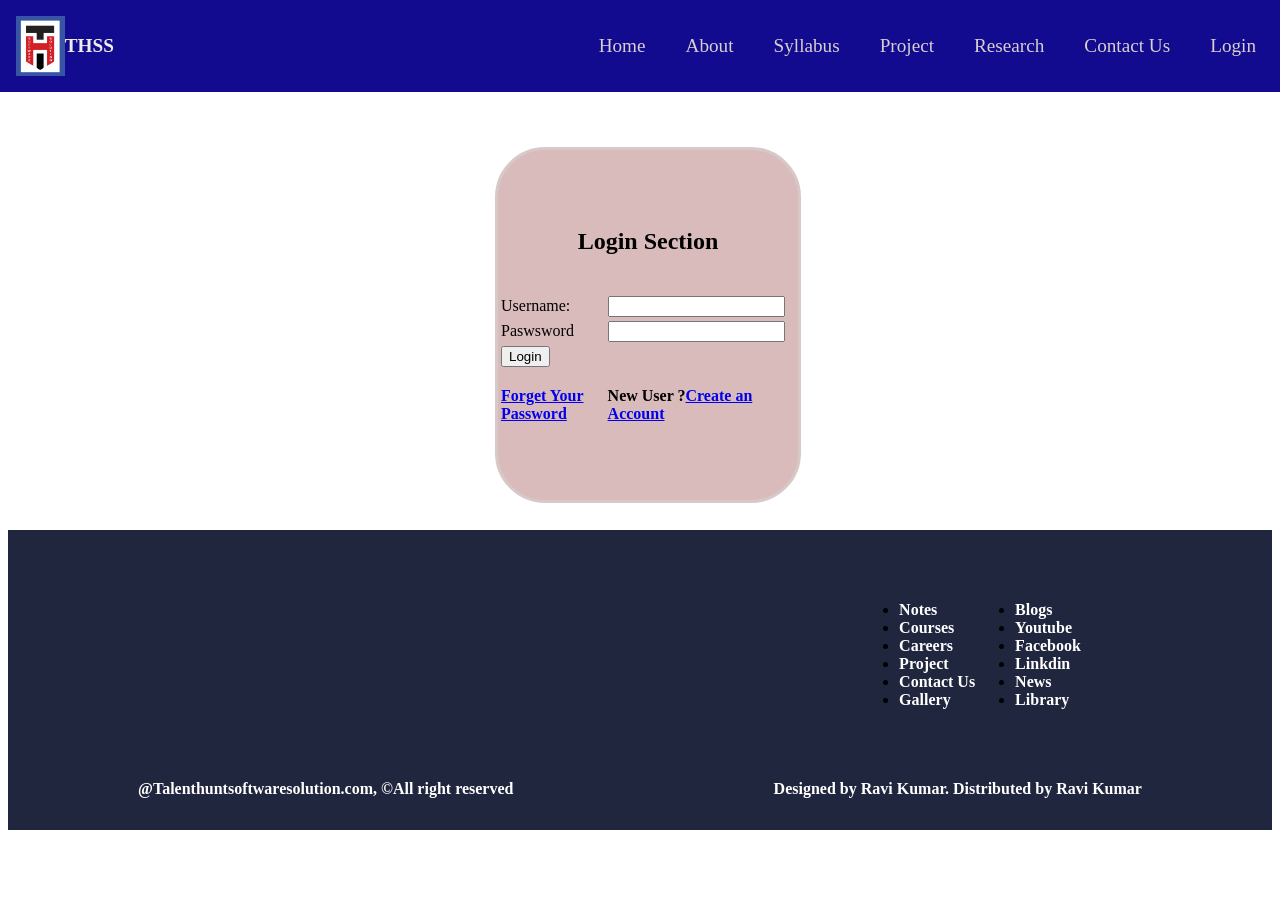
<file: login.html>
<!DOCTYPE html>
<html lang="en">
<head>
    <meta charset="UTF-8">
    <meta name="viewport" content="width=device-width, initial-scale=1.0">
    <title>Document</title>
    <link rel="stylesheet" href="Login.css">
    <style>
   .content a{
    text-decoration: none;
    color: white;
   }    
  </style>  
  </head>
<body>
  <nav>
  <div class="part1">
    <img src="thss.jpg" alt="THSS LOGO">
    <p>THSS</p>
  </div>
    <div class="part2">
      <a href="index.html">Home</a>
      <a href="#">About</a>
      <a href="Syllabus.html">Syllabus</a>
      <a href="project.html">Project</a>
      <a href="research.html">Research</a>
      <a href="#">Contact Us</a>
      <a href="login.html">Login</a>
    </div>
  <div class="hamburger" onclick="toggleMenu()">
    <span></span>
    <span></span>
    <span></span>
  </div>
</nav>

<!-- <section class="form">
   <form name="HTML">
        <center><h2>Login Section</h2></center>
        <br>
        <table align="center">
          <tr>
            <td>Username:</td>
            <td><input type="text"></input></td>
          </tr>
          <tr>
            <td>Paswsword</td>
            <td><input type="password" name="pwd"></input></td>
          </tr>
          <tr>
            <td colspan="2" align="center"><input type="button" value="Login"></input></td>
          </tr>  
          <tr>
            <td>
              <p><b><a href="login.html">Forget Your Password</a></b></p>
            </td>
            <td>
              <p><b>New User ?<a href="new_account.html">Create an Account</a></b></p>
            </td>
          </tr>      
        </table>
    </form>

</section> -->

<section>
  <div class="login-section">
      <div class="login-part">
        <form name="login1">
        <h2>Login Section</h2>
        <br>
        <table>
          <tr>
            <td>Username:</td>
            <td><input type="text"></input></td>
          </tr>
          <tr>
            <td>Paswsword</td>
            <td><input type="password" name="pwd"></input></td>
          </tr>
          <tr>
            <td colspan="2"><input type="button" value="Login"></input></td>
          </tr>  
          <tr>
            <td>
              <p><b><a href="login.html">Forget Your Password</a></b></p>
            </td>
            <td>
              <p><b>New User ?<a href="new_account.html">Create an Account</a></b></p>
            </td>
          </tr>      
        </table>
    </form>
      </div>
  </div>
</section>

<div class="footer">
  <!-- <iframe src="" frameborder="0"></iframe> -->
   <iframe src="https://www.google.com/maps/embed?pb=!1m14!1m12!1m3!1d898.6175578035843!2d85.3773471480924!3d23.990104429756293!2m3!1f0!2f0!3f0!3m2!1i1024!2i768!4f13.1!5e0!3m2!1sen!2sin!4v1764240333056!5m2!1sen!2sin" width="600" height="450" style="border:0;" allowfullscreen="" loading="lazy" referrerpolicy="no-referrer-when-downgrade"></iframe>
    <div class="foot-content">
      <div class="foot1">
        <ul>
          <li><a href="https://subhamtargetbca.netlify.app/"><b>Notes</b></a></li>
         <li><a href="#"><b>Courses</b></a></li>
         <li><a href="#"><b>Careers</b></a></li>
         <li><a href="project.html"><b>Project</b></a></li>
         <li><a href="contactuspage.html"><b>Contact us</b></a></li>
         <li><a href="#"><b>Gallery</b></a></li>
        </ul>
      </div>
      <div class="foot2">
       <ul>
         <li><a href="#"><b>Blogs</b></a></li>
         <li><a href="https://youtube.com/@talenthuntsoftwaresolution9429?si=0ZjwHCL3yp3_a6bj"><b>Youtube</b></a></li>
         <li><a href="#"><b>Facebook</b></a></li>
         <li><a href="#"><b>Linkdin</b></a></li>
         <li><a href="#"><b>News</b></a></li>
         <li><a href="https://library-clone-by-ravi.netlify.app/"><b>Library</b></a></li>
        </ul>
      </div>
    </div>
</div>
 <div class="copyright">
        <div class="site">@Talenthuntsoftwaresolution.com, &copy;All right reserved</div>
        <div class="content">Designed by <a href="https://ravi-kumarbca.netlify.app/">Ravi Kumar</a>. Distributed by Ravi Kumar</div>
 </div>
<script src="login.js"></script>
</body>
</html>
</file>
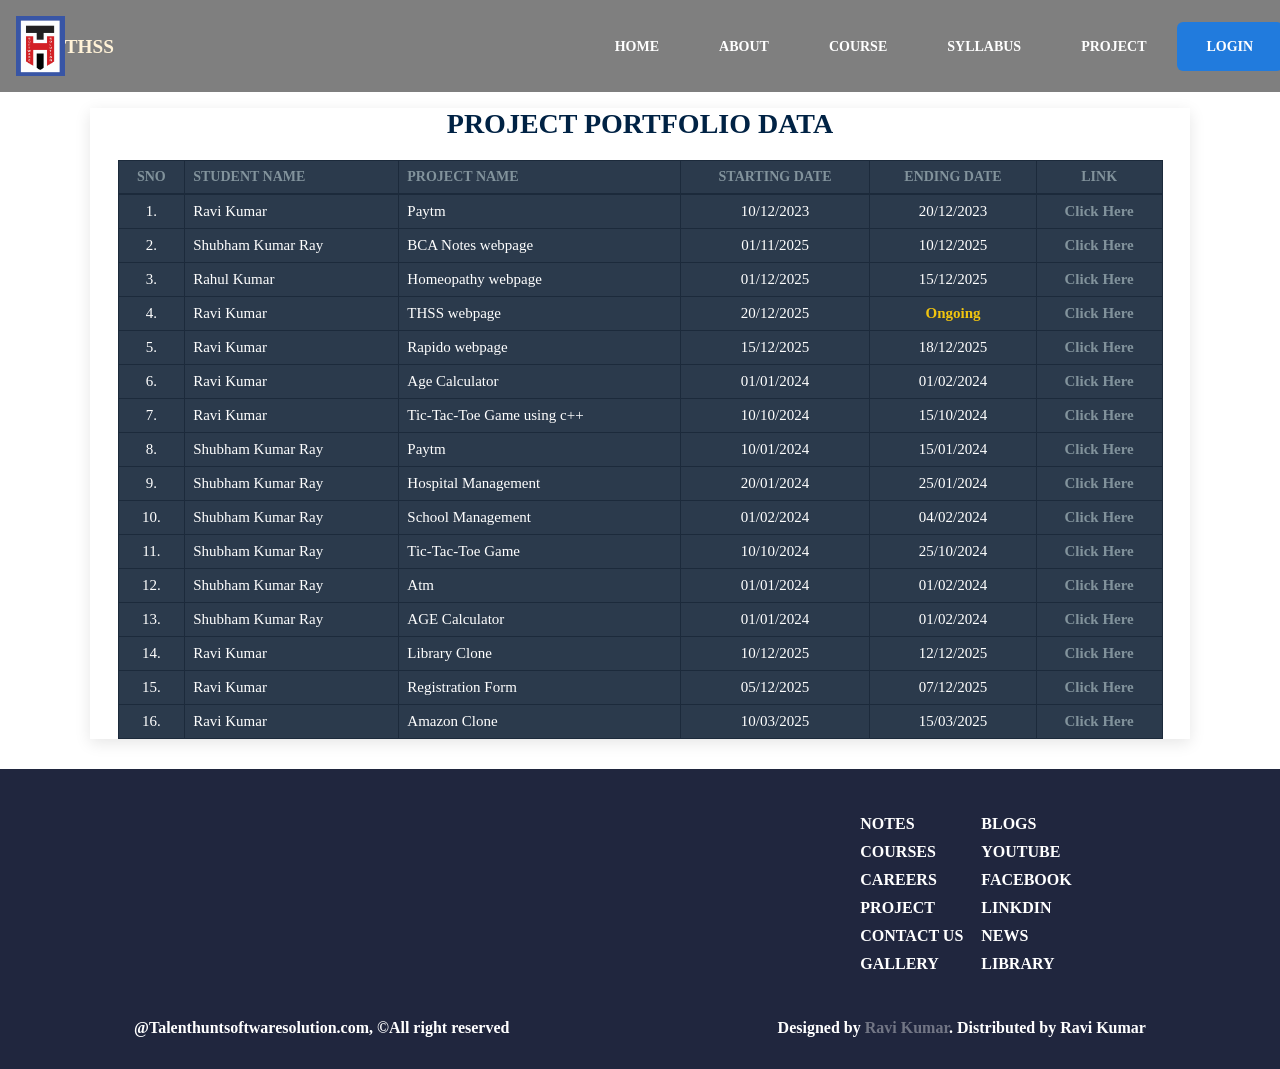
<file: project.html>
<!DOCTYPE html>
<html lang="en">

<head>
  <meta charset="UTF-8">
  <meta name="viewport" content="width=device-width, initial-scale=1.0">
  <title>Document</title>
  <link rel="stylesheet" href="common-style.css">
  <style>
    body {
      background-color: #fff;
      /* background: linear-gradient(135deg, #6a11cb 0%, #2575fc 100%); */
    }

    .content a {
      text-decoration: none;
      color: white;
    }

    #table {
      margin-top: 80px;
      display: flex;
      justify-content: center;
      height: auto;

    }

    #table table tr td,
    #table table tr th,
    #table table tr td a {
      border: 2px solid black;
      height: 8px;
      padding: 5px;
      color: rgb(243, 247, 3);
      font-weight: bold;
      text-transform: uppercase;
      font-size:25px;
    }

    #table table tr td a {
      text-decoration: none;
      color: #89ed07;
    }


    /* Page wrapper to centralize all content */
    .page-container {
      width: 90%;
      max-width: 1100px;
      margin: 20px auto;
      /* 20px space top/bottom, auto center */
      margin-top: 90px;
      box-shadow: 0 4px 15px rgba(0, 0, 0, 0.1);
      /* Subtle shadow around the content like in the image */
      background-color: #fff;
      padding: 0;
    }

    /* --- 4. Page Content Styling --- */
    .page-heading {
      text-align: center;
      color: #002244;
      font-size: 28px;
      margin: 30px 0 20px;
    }

    /* --- 5. Table Styling --- */
    .portfolio-table {
      width: 95%;
      margin: 0 auto 30px;
      /* Centered, with space below */
      border-collapse: collapse;
      /* Essential for cell borders */
      background-color: #2b3a4c;
      /* Dark table background */
      color: #fff;
      font-size: 15px;
      border: 1px solid #1c2a3b;
    }

    .portfolio-table th,
    .portfolio-table td {
      padding: 8px;
      /* Less padding, matching image density */
      text-align: center;
      border: 1px solid #1c2a3b;
      /* Darker cell borders */
    }

    /* Thicker border below header */
    .portfolio-table thead {
      border-bottom: 2px solid #1c2a3b;
    }

    .portfolio-table th {
      font-weight: bold;
      font-size: 14px;
      color: #82939c;
      /* Light grey-blue color */
    }

    /* Column alignment overrides */
    .portfolio-table th:nth-child(2),
    .portfolio-table td:nth-child(2),
    .portfolio-table th:nth-child(3),
    .portfolio-table td:nth-child(3) {
      text-align: left;
      /* Left align names and project titles */
    }

    /* Specific styling for the 'ONGOING' status (Row 4) */
    .status-ongoing {
      color: #f1c40f;
      /* Yellow text color */
      font-weight: bold;
    }

    /* Button for the 'CLICK HERE' links */
    .btn-click {
      text-decoration: none;
      color: #82939c;
      /* Match header color */
      font-weight: bold;
      cursor: pointer;
    }

    .btn-click:hover {
      color: #f1c40f;
    }
  </style>
</head>

<body>
  <nav>
    <div class="part1">
      <img src="thss.jpg" alt="THSS LOGO">
      <p>THSS</p>
    </div>
    <div class="part2">
      <ul>
        <li><a href="index.html">Home</a></li>
        <li><a href="#">About</a></li>
        <li><a href="course.html">Course</a></li>
        <li><a href="Syllabus.html">Syllabus</a></li>
        <li><a href="project.html">Project</a></li>
        <li><a href="newlogin.html" class="login-nav">Login</a></li>
      </ul>
    </div>
    <div class="hamburger" onclick="toggleMenu()">
      <span></span>
      <span></span>
      <span></span>
    </div>
  </nav>
  <br>
  <div class="page-container">


    <h1 class="page-heading">PROJECT PORTFOLIO DATA</h1>

    <table class="portfolio-table">
      <thead>
        <tr>
          <th>SNO</th>
          <th>STUDENT NAME</th>
          <th>PROJECT NAME</th>
          <th>STARTING DATE</th>
          <th>ENDING DATE</th>
          <th>LINK</th>
        </tr>
      </thead>
      <tbody>

        <tr>
          <td>1.</td>
          <td>Ravi Kumar</td>
          <td>Paytm</td>
          <td>10/12/2023</td>
          <td>20/12/2023</td>
          <td><a href="https://github.com/Ravikumar9153/Mini_Project_Paytm1/blob/main/REPAYTM.CPP"
              class="btn-click">Click Here</a></td>
        </tr>
        <tr>
          <td>2.</td>
          <td>Shubham Kumar Ray</td>
          <td>BCA Notes webpage</td>
          <td>01/11/2025</td>
          <td>10/12/2025</td>
          <td><a href="https://subhamtargetbca.netlify.app/" class="btn-click">Click Here</a></td>
        </tr>
        <tr>
          <td>3.</td>
          <td>Rahul Kumar</td>
          <td>Homeopathy webpage</td>
          <td>01/12/2025</td>
          <td>15/12/2025</td>
          <td><a href="#" class="btn-click">Click Here</a></td>
        </tr>
        <tr>
          <td>4.</td>
          <td>Ravi Kumar</td>
          <td>THSS webpage</td>
          <td>20/12/2025</td>
          <td class="status-ongoing">Ongoing</td>
          <td><a href="http://127.0.0.1:3000/ABC/coaching/project.html" class="btn-click">Click Here</a></td>
        </tr>
        <tr>
          <td>5.</td>
          <td>Ravi Kumar</td>
          <td>Rapido webpage</td>
          <td>15/12/2025</td>
          <td>18/12/2025</td>
          <td><a href="https://rapido-clone-by-ravi.netlify.app/" class="btn-click">Click Here</a></td>
        </tr>
        <tr>
          <td>6.</td>
          <td>Ravi Kumar</td>
          <td>Age Calculator</td>
          <td>01/01/2024</td>
          <td>01/02/2024</td>
          <td><a href="https://github.com/Ravikumar9153/Age_Calculator" class="btn-click">Click Here</a></td>
        </tr>
        <tr>
          <td>7.</td>
          <td>Ravi Kumar</td>
          <td>Tic-Tac-Toe Game using c++</td>
          <td>10/10/2024</td>
          <td>15/10/2024</td>
          <td><a href="https://github.com/Ravikumar9153/TIC-TAC-TOE-GAME" class="btn-click">Click Here</a></td>
        </tr>
        <tr>
          <td>8.</td>
          <td>Shubham Kumar Ray</td>
          <td>Paytm</td>
          <td>10/01/2024</td>
          <td>15/01/2024</td>
          <td><a href="#" class="btn-click">Click Here</a></td>
        </tr>
        <tr>
          <td>9.</td>
          <td>Shubham Kumar Ray</td>
          <td>Hospital Management</td>
          <td>20/01/2024</td>
          <td>25/01/2024</td>
          <td><a href="#" class="btn-click">Click Here</a></td>
        </tr>
        <tr>
          <td>10.</td>
          <td>Shubham Kumar Ray</td>
          <td>School Management</td>
          <td>01/02/2024</td>
          <td>04/02/2024</td>
          <td><a href="#" class="btn-click">Click Here</a></td>
        </tr>
        <tr>
          <td>11.</td>
          <td>Shubham Kumar Ray</td>
          <td>Tic-Tac-Toe Game</td>
          <td>10/10/2024</td>
          <td>25/10/2024</td>
          <td><a href="#" class="btn-click">Click Here</a></td>
        </tr>
        <tr>
          <td>12.</td>
          <td>Shubham Kumar Ray</td>
          <td>Atm</td>
          <td>01/01/2024</td>
          <td>01/02/2024</td>
          <td><a href="#" class="btn-click">Click Here</a></td>
        </tr>
        <tr>
          <td>13.</td>
          <td>Shubham Kumar Ray</td>
          <td>AGE Calculator</td>
          <td>01/01/2024</td>
          <td>01/02/2024</td>
          <td><a href="#" class="btn-click">Click Here</a></td>
        </tr>
        <tr>
          <td>14.</td>
          <td>Ravi Kumar</td>
          <td>Library Clone</td>
          <td>10/12/2025</td>
          <td>12/12/2025</td>
          <td><a href="#" class="btn-click">Click Here</a></td>
        </tr>
        <tr>
          <td>15.</td>
          <td>Ravi Kumar</td>
          <td>Registration Form</td>
          <td>05/12/2025</td>
          <td>07/12/2025</td>
          <td><a href="#" class="btn-click">Click Here</a></td>
        </tr>
        <tr>
          <td>16.</td>
          <td>Ravi Kumar</td>
          <td>Amazon Clone</td>
          <td>10/03/2025</td>
          <td>15/03/2025</td>
          <td><a href="#" class="btn-click">Click Here</a></td>
        </tr>

      </tbody>
    </table>

  </div>
  <div class="footer">
    <!-- <iframe src="" frameborder="0"></iframe> -->
    <iframe
      src="https://www.google.com/maps/embed?pb=!1m14!1m12!1m3!1d898.6175578035843!2d85.3773471480924!3d23.990104429756293!2m3!1f0!2f0!3f0!3m2!1i1024!2i768!4f13.1!5e0!3m2!1sen!2sin!4v1764240333056!5m2!1sen!2sin"
      width="600" height="450" style="border:0;" allowfullscreen="" loading="lazy"
      referrerpolicy="no-referrer-when-downgrade"></iframe>
    <div class="foot-content">
      <div class="foot1">
        <ul>
          <li><a href="https://subhamtargetbca.netlify.app/"><b>Notes</b></a></li>
          <li><a href="course.html"><b>Courses</b></a></li>
          <li><a href="#"><b>Careers</b></a></li>
          <li><a href="project.html"><b>Project</b></a></li>
          <li><a href="#"><b>Contact us</b></a></li>
          <li><a href="#"><b>Gallery</b></a></li>
        </ul>
      </div>
      <div class="foot2">
        <ul>
          <li><a href="#"><b>Blogs</b></a></li>
          <li><a href="https://youtube.com/@talenthuntsoftwaresolution9429?si=0ZjwHCL3yp3_a6bj"><b>Youtube</b></a></li>
          <li><a href="#"><b>Facebook</b></a></li>
          <li><a href="#"><b>Linkdin</b></a></li>
          <li><a href="#"><b>News</b></a></li>
          <li><a href="https://library-clone-by-ravi.netlify.app/"><b>Library</b></a></li>
        </ul>
      </div>
    </div>
  </div>
  <div class="copyright">
    <div class="site">@Talenthuntsoftwaresolution.com, &copy;All right reserved</div>
    <div class="content">Designed by <a href="https://ravi-kumarbca.netlify.app/">Ravi Kumar</a>. Distributed by Ravi
      Kumar</div>
  </div>
  <script src="login.js"></script>
</body>

</html>
</file>
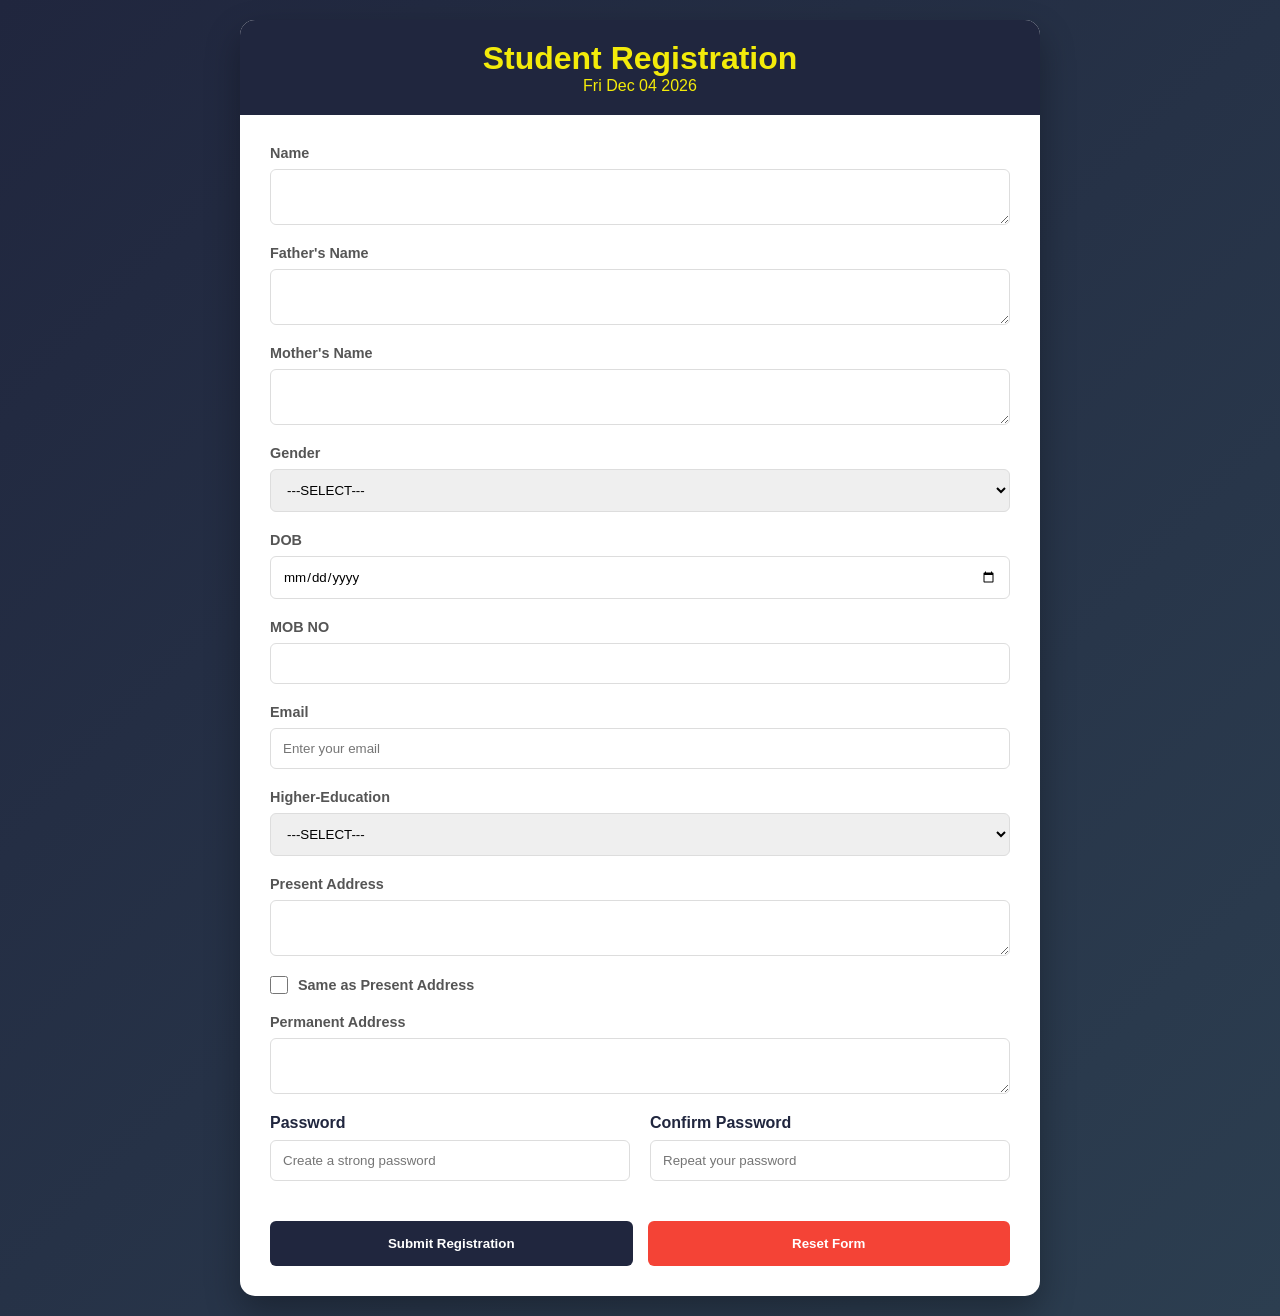
<file: signup.html>
<!DOCTYPE html>
<html lang="en">

<head>
    <meta charset="UTF-8">
    <meta name="viewport" content="width=device-width, initial-scale=1.0">
    <title>Registration Webpage</title>
    <style>
        * {
            margin: 0;
            padding: 0;
            box-sizing: border-box;
            font-family: 'Inter', sans-serif;
        }

        body {
            background: linear-gradient(135deg, #20263e 0%, #2c3e50 100%);
            display: flex;
            justify-content: center;
            align-items: center;
            min-height: 100vh;
            padding: 20px;
        }

        .reg-container {
            background: #ffffff;
            width: 100%;
            max-width: 800px;
            border-radius: 15px;
            overflow: hidden;
            box-shadow: 0 15px 35px rgba(0, 0, 0, 0.3);
        }

        .form-header {
            background: #20263e;
            color: #f3eb0a;
            padding: 20px;
            text-align: center;
        }

        form {
            padding: 30px;
        }

        .input-grid {
            display: grid;
            grid-template-columns: 1fr 1fr;
            gap: 20px;
        }

        .form-group {
            display: flex;
            flex-direction: column;
        }

        .form-group label {
            font-weight: bold;
            margin-bottom: 8px;
            color: #20263e;
        }

        input,
        select,
        textarea {
            padding: 12px;
            border: 1px solid #ddd;
            border-radius: 6px;
            outline: none;
            transition: 0.3s;
        }

        input:focus,
        select:focus,
        textarea:focus {
            border-color: #20263e;
            box-shadow: 0 0 5px rgba(32, 38, 62, 0.2);
        }

        /* Specific styling for radios and checkboxes */
        .options-group {
            display: flex;
            gap: 15px;
            flex-wrap: wrap;
            padding: 10px 0;
        }

        .full-width {
            grid-column: span 2;
        }

        .button-group {
            grid-column: span 2;
            display: flex;
            gap: 15px;
            margin-top: 20px;
        }

        .btn {
            flex: 1;
            padding: 15px;
            border: none;
            border-radius: 6px;
            font-weight: bold;
            cursor: pointer;
            transition: 0.3s;
        }

        .btn-submit {
            background: #20263e;
            color: #fff;
        }

        .btn-submit:hover {
            background: #f3eb0a;
            color: #20263e;
        }

        .btn-reset {
            background: #f44336;
            color: #fff;
        }

        /* Styling for the copy address checkbox area */
        .form-group.full-width label {
            font-size: 0.9rem;
            color: #555;
        }

        input[type="checkbox"] {
            width: 18px;
            height: 18px;
            cursor: pointer;
        }

        /* Password match validation styling */
        input.invalid {
            border-color: #f44336;
            background-color: #fff8f8;
        }

        /* Responsive adjustments */
        @media (max-width: 600px) {
            .input-grid {
                grid-template-columns: 1fr;
            }

            .full-width {
                grid-column: span 1;
            }

            .button-group {
                grid-column: span 1;
                flex-direction: column;
            }
        }
    </style>
</head>

<body>
    <div class="reg-container">
        <div class="form-header">
            <h1>Student Registration</h1>
            <p id="datetime"></p>
        </div>
    <!-- </div> -->

    <form action="#" method="post" id="regForm">
        <div class="input-grid">
            <div class="form-group full-width">
                <label>Name</label>
                <textarea id="name" name="name" required></textarea>
            </div>
            <div class="form-group full-width">
                <label>Father's Name</label>
                <textarea id="name" name="name" required></textarea>
            </div>
            <div class="form-group full-width">
                <label>Mother's Name</label>
                <textarea id="name" name="name" required></textarea>
            </div>
            <div class="form-group full-width">
                <label>Gender</label>
                <select name="gender" id="">
                    <option>---SELECT---</option>
                    <option value="Male">Male</option>
                    <option value="Female">Female</option>
                    <option value="Other">Other</option>
                </select>
            </div>
            <div class="form-group full-width">
                <label>DOB</label>
                <input type="date">
            </div>
            <div class="form-group full-width">
                <label>MOB NO</label>
                <input type="mob-number" required>
            </div>
            <div class="form-group full-width">
                <label>Email</label>
                <input type="email" placeholder="Enter your email" required>
            </div>
            <div class="form-group full-width">
                <label>Higher-Education</label>
                <select name="Education" id="">
                    <option>---SELECT---</option>
                    <option value="CSE">CSE</option>  <option value="ECE">ECE</option>  <option value="EEE">EEE</option>   <option value="MECH">MECH</option> <option value="BCA">BCA</option>
                    <option value="BBA">BBA</option>  <option value="Bio-Tech">Bio-Tech</option> <option value="BA">BA</option> <option value="MBA">MBA</option> <option value="MCA">MCA</option>
                    <option value="MA">MA</option>   <option value="Diploma">Diploma</option>  <option value="ITI">ITI</option><option value="others">Others</option>
                </select>
            </div>
            <div class="form-group full-width">
                <label>Present Address</label>
                <textarea id="present_addrs" name="addrs" rows="2" required></textarea>
            </div>

            <div class="form-group full-width" style="flex-direction: row; align-items: center; gap: 10px;">
                <input type="checkbox" id="copy_address" onclick="copyAddress()">
                <label for="copy_address" style="margin-bottom: 0; cursor: pointer;">Same as Present Address</label>
            </div>

            <div class="form-group full-width">
                <label>Permanent Address</label>
                <textarea id="permanent_addrs" name="p_addrs" rows="2" required></textarea>
            </div>

            <div class="form-group">
                <label>Password</label>
                <input type="password" id="pass" name="pass" placeholder="Create a strong password" required>
            </div>
            <div class="form-group">
                <label>Confirm Password</label>
                <input type="password" id="confirm_pass" placeholder="Repeat your password" required>
            </div>

            <div class="button-group">
                <button type="submit" class="btn btn-submit">Submit Registration</button>
                <button type="reset" class="btn btn-reset">Reset Form</button>
            </div>
        </div>
    </form>
    </div>

    <script>
        let currentDate = new Date();
        document.getElementById("datetime").innerHTML = currentDate.toDateString();
        // Function to copy Present Address to Permanent Address
        function copyAddress() {
            const present = document.getElementById('present_addrs');
            const permanent = document.getElementById('permanent_addrs');
            const checkbox = document.getElementById('copy_address');

            if (checkbox.checked) {
                permanent.value = present.value;
            } else {
                permanent.value = "";
            }
        }

        // Password Validation Logic
        const form = document.getElementById('regForm');
        const pass = document.getElementById('pass');
        const confirmPass = document.getElementById('confirm_pass');

        form.addEventListener('submit', function (event) {
            if (pass.value !== confirmPass.value) {
                event.preventDefault(); // Stop form from submitting
                alert("Passwords do not match!");
                confirmPass.classList.add('invalid');
            } else {
                confirmPass.classList.remove('invalid');
                alert("Registration Successful!");
            }
        });
    </script>
</body>

</html>
</file>
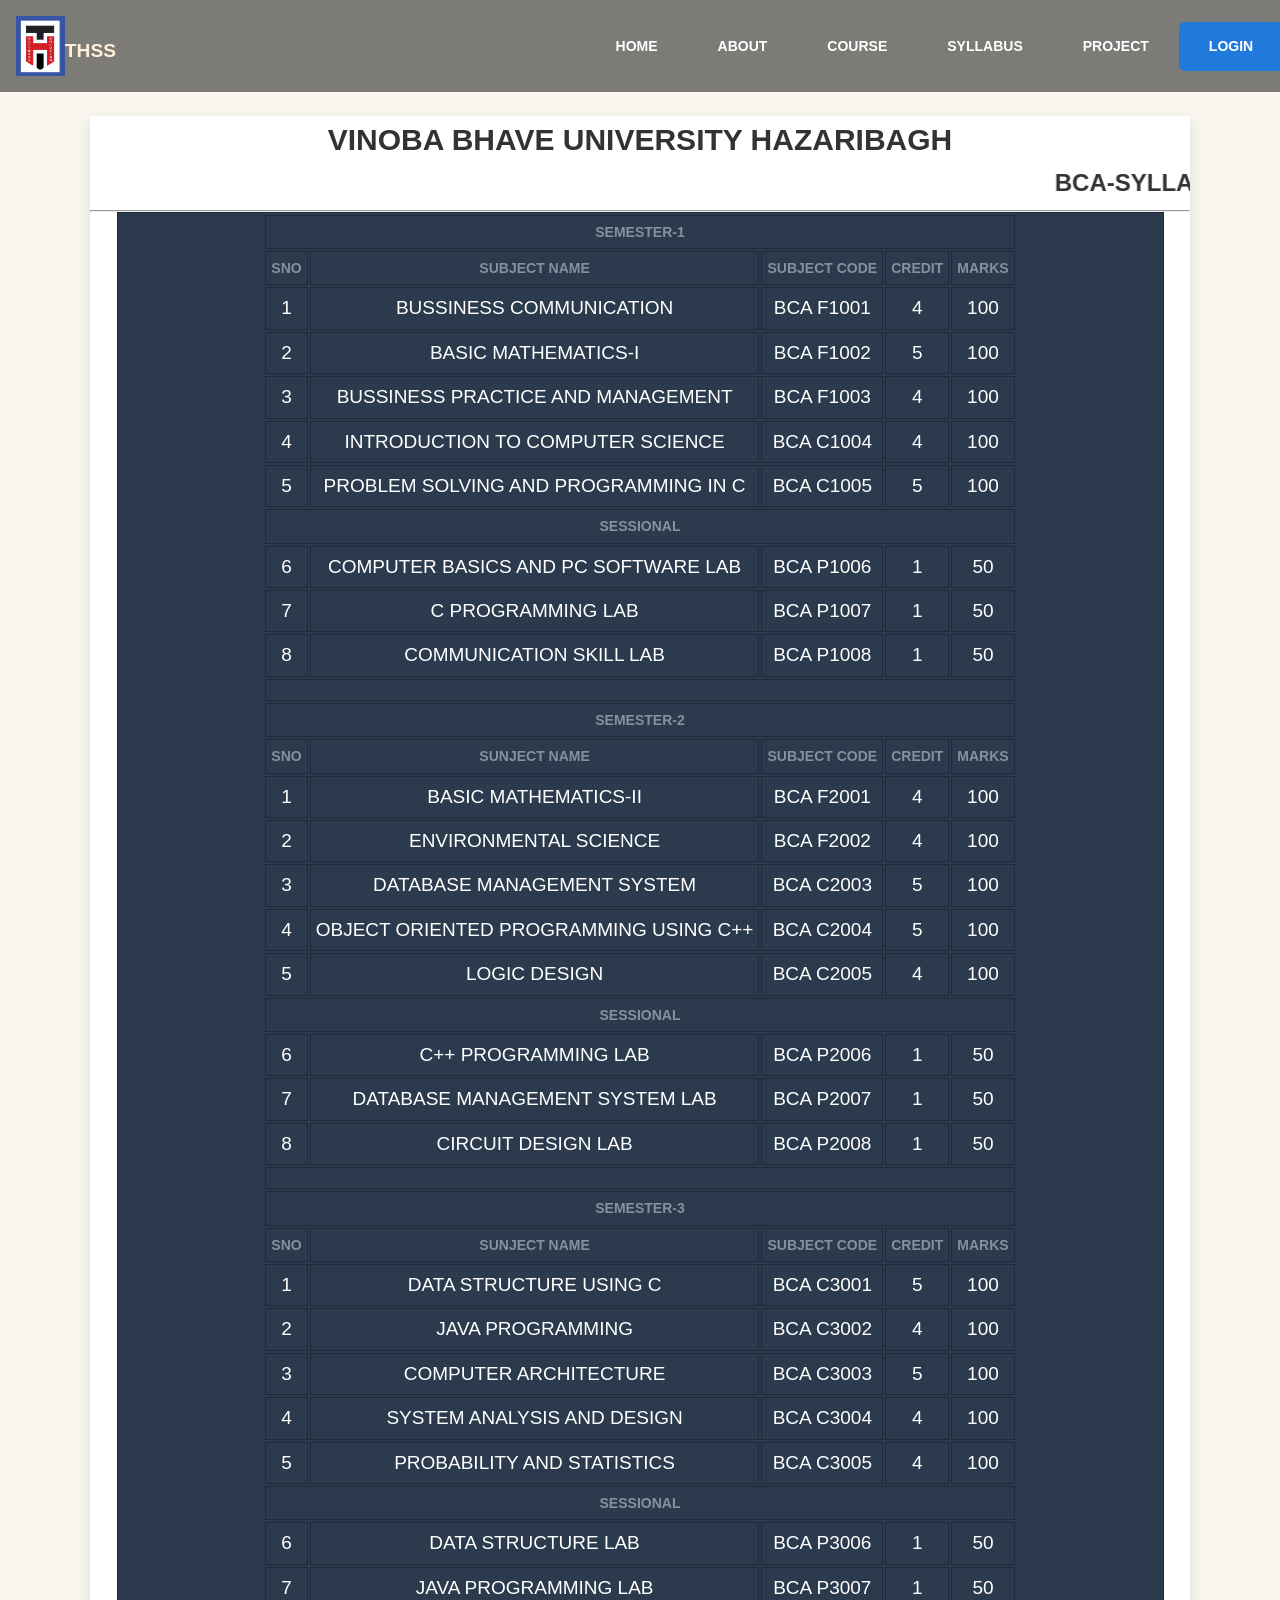
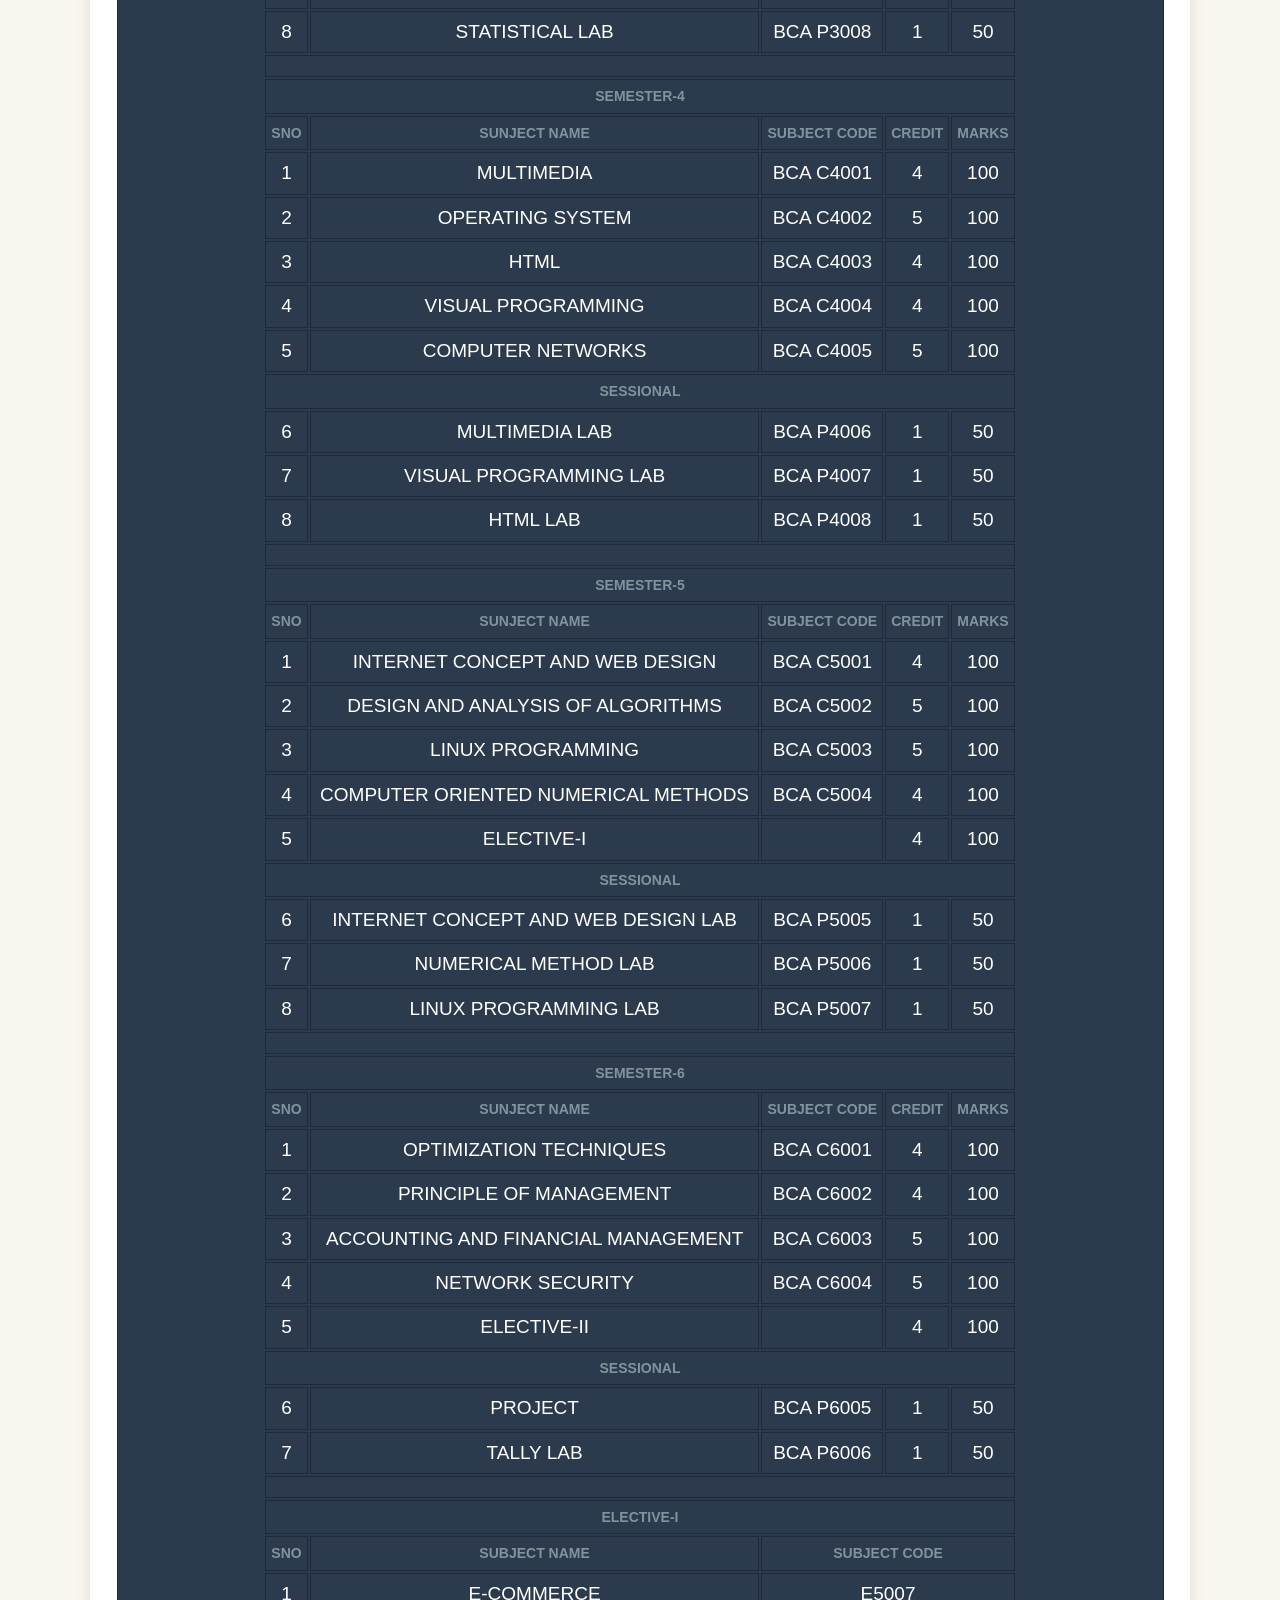
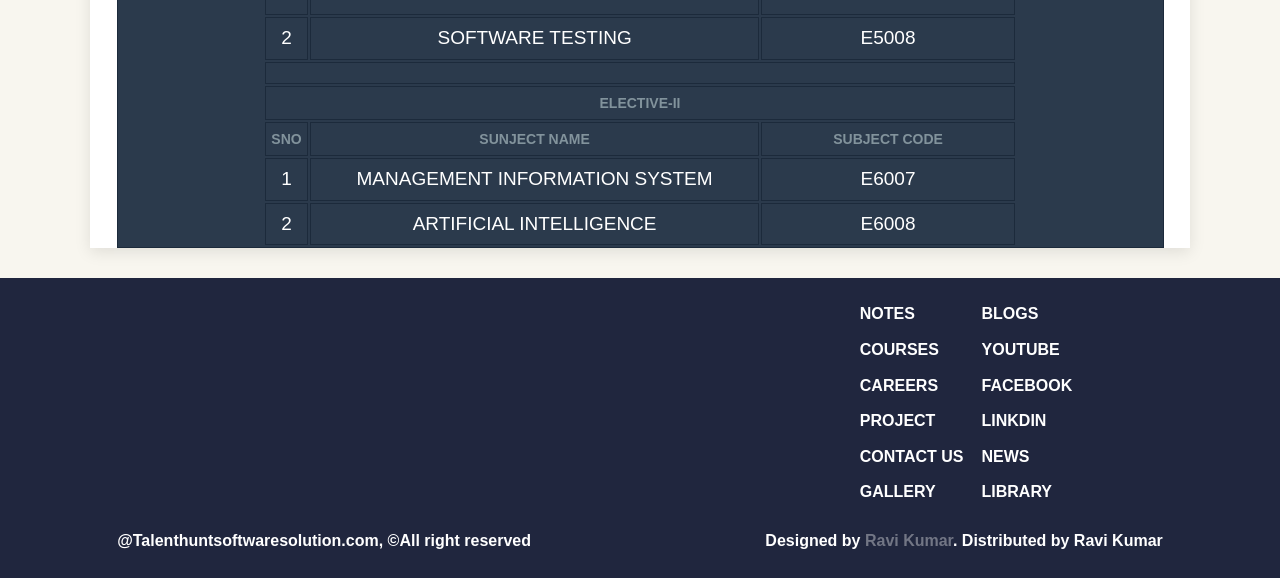
<file: Syllabus.html>
<!DOCTYPE html>
<html>

<head>
  <title>Bca-syllabus</title>
  <link rel="stylesheet" href="common-style.css">
  <!-- <link rel="stylesheet" href="syllabus.css"> -->
  <style>
    .content a {
      text-decoration: none;
      color: white;
    }

    body {
      margin: 0;
      font-family: Arial, sans-serif;
      /* A clear sans-serif font */
      background-color: #f7f9fc;
      /* A slightly off-white background color */
      color: #333;
      line-height: 1.6;
    }

    .university {
      margin-top: 90px;
      text-transform: uppercase;
      font-weight: bolder;
      font-size: 30px;
      display: flex;
      justify-content: center;
    }


    /* #table table tr td,
    #table table tr th {
      border: 2px solid black;
      height: 6px;
      padding: 5px;
      color: rgb(235, 239, 18);
      font-weight: bold;
      text-transform: uppercase;
      font-size: 19px;
    } */
    /* ---  Table Styling --- */
    .syllabus-table {
      display: flex;
      justify-content: center;
      margin-top: 80px;
      width: 95%;
      margin: 0 auto 30px;
      /* Centered, with space below */
      border-collapse: collapse;
      /* Essential for cell borders */
      background-color: #2b3a4c;
      /* Dark table background */
      color: #fff;
      font-size: 13px;
      border: 1px solid #1c2a3b;
    }

    .syllabus-table th,
    .syllabus-table td {
      padding: 8px;
      /* Less padding, matching image density */
      text-align: center;
      border: 1px solid #1c2a3b;
      /* Darker cell borders */
      height: 6px;
      padding: 5px;
      /* color: rgb(235, 239, 18); */
      /* font-weight: bold; */
      text-transform: uppercase;
      font-size: 19px;
    }

    /* Thicker border below header */
    .syllabus-table thead {
      border-bottom: 2px solid #1c2a3b;
    }

    .syllabus-table th {
      font-weight: bold;
      font-size: 14px;
      color: #82939c;
      /* Light grey-blue color */
    }

    /* Page wrapper to centralize all content */
    .page-container {
      width: 90%;
      max-width: 1100px;
      margin: 20px auto;
      /* 20px space top/bottom, auto center */
      box-shadow: 0 4px 15px rgba(0, 0, 0, 0.1);
      /* Subtle shadow around the content like in the image */
      background-color: #fff;
      padding: 0;
    }
  </style>
</head>

<body style="background-color: rgb(248, 246, 239);">
  <nav>
    <div class="part1">
      <img src="thss.jpg" alt="THSS LOGO">
      <p>THSS</p>
    </div>
    <div class="part2">
      <ul>
        <li><a href="index.html">Home</a></li>
        <li><a href="#">About</a></li>
        <li><a href="course.html">Course</a></li>
        <li><a href="Syllabus.html">Syllabus</a></li>
        <li><a href="project.html">Project</a></li>
        <li><a href="newlogin.html" class="login-nav">Login</a></li>
      </ul>
    </div>
    <div class="hamburger" onclick="toggleMenu()">
      <span></span>
      <span></span>
      <span></span>
    </div>
  </nav>
  <br>
  <div class="page-container">
    <div class="university">Vinoba Bhave University Hazaribagh</div>
    <b>
      <h2></h2>
    </b>
    <marquee behavior="" direction="">
      <h2 class="page-heading"><b>BCA-SYLLABUS</b></h2>
    </marquee>
    <hr>
    <div class="syllabus-table" id="table">
      <!-- Semester 1 -->
      <table>
        <thead>
          <tr>
            <th colspan="5"> Semester-1</th>
          </tr>
          <tr>
            <th>Sno</th>
            <th>Subject Name</th>
            <th>Subject Code</th>
            <th>Credit</th>
            <th>Marks</th>
          </tr>
        </thead>
        <tbody>
          <tr>
            <td>1</td>
            <td>Bussiness Communication</td>
            <td>BCA F1001</td>
            <td>4</td>
            <td>100</td>
          </tr>
          <tr>
            <td>2</td>
            <td>Basic mathematics-I</td>
            <td>BCA F1002</td>
            <td>5</td>
            <td>100</td>
          </tr>
          <tr>
            <td>3</td>
            <td>Bussiness practice and management</td>
            <td>BCA F1003</td>
            <td>4</td>
            <td>100</td>
          </tr>
          <tr>
            <td>4</td>
            <td>Introduction to Computer Science</td>
            <td>BCA C1004</td>
            <td>4</td>
            <td>100</td>
          </tr>
          <tr>
            <td>5</td>
            <td> Problem Solving and Programming in C</td>
            <td>BCA C1005</td>
            <td>5</td>
            <td>100</td>
          </tr>
          <tr>
            <th colspan="5">Sessional</th>
          </tr>
          <tr>
            <td>6</td>
            <td>Computer Basics and PC Software Lab</td>
            <td>BCA P1006</td>
            <td>1</td>
            <td>50</td>
          </tr>
          <tr>
            <td>7</td>
            <td>C Programming Lab</td>
            <td>BCA P1007</td>
            <td>1</td>
            <td>50</td>
          </tr>
          <tr>
            <td>8</td>
            <td>Communication Skill Lab</td>
            <td>BCA P1008</td>
            <td>1</td>
            <td>50</td>
          </tr>
        </tbody>
        <!-- Semester 2 -->
        <thead>
          <tr>
            <th colspan="5" style="height: 10px;"></th>
          </tr>
          <tr>
            <th colspan="5"> Semester-2</th>
          </tr>
          <tr>
            <th>Sno</th>
            <th>Sunject Name</th>
            <th>Subject Code</th>
            <th>Credit</th>
            <th>Marks</th>
          </tr>
        </thead>
        <tbody>
          <tr>
            <td>1</td>
            <td>Basic mathematics-II</td>
            <td>BCA F2001</td>
            <td>4</td>
            <td>100</td>
          </tr>
          <tr>
            <td>2</td>
            <td>Environmental Science</td>
            <td>BCA F2002</td>
            <td>4</td>
            <td>100</td>
          </tr>
          <tr>
            <td>3</td>
            <td>Database Management System </td>
            <td>BCA C2003</td>
            <td>5</td>
            <td>100</td>
          </tr>
          <tr>
            <td>4</td>
            <td>Object Oriented Programming using C++ </td>
            <td>BCA C2004</td>
            <td>5</td>
            <td>100</td>
          </tr>
          <tr>
            <td>5</td>
            <td>Logic Design</td>
            <td>BCA C2005</td>
            <td>4</td>
            <td>100</td>
          </tr>
           <tr>
            <th colspan="5">Sessional</th>
          </tr>
          <tr>
            <td>6</td>
            <td>C++ Programming Lab</td>
            <td>BCA P2006</td>
            <td>1</td>
            <td>50</td>
          </tr>
          <tr>
            <td>7</td>
            <td>Database Management System Lab</td>
            <td>BCA P2007</td>
            <td>1</td>
            <td>50</td>
          </tr>
          <tr>
            <td>8</td>
            <td>Circuit Design Lab</td>
            <td>BCA P2008</td>
            <td>1</td>
            <td>50</td>
          </tr>
        </tbody>
        <!-- Semester 3 -->
        <thead>
          <tr>
            <th colspan="5" style="height: 10px;"></th>
          </tr>
          <tr>
            <th colspan="5"> Semester-3</th>
          </tr>
          <tr>
            <th>Sno</th>
            <th>Sunject Name</th>
            <th>Subject Code</th>
            <th>Credit</th>
            <th>Marks</th>
          </tr>
        </thead>
        <tbody>
          <tr>
            <td>1</td>
            <td>Data Structure using C </td>
            <td>BCA C3001</td>
            <td>5</td>
            <td>100</td>
          </tr>
          <tr>
            <td>2</td>
            <td>Java Programming </td>
            <td>BCA C3002</td>
            <td>4</td>
            <td>100</td>
          </tr>
          <tr>
            <td>3</td>
            <td>Computer Architecture </td>
            <td>BCA C3003</td>
            <td>5</td>
            <td>100</td>
          </tr>
          <tr>
            <td>4</td>
            <td>System Analysis and Design</td>
            <td>BCA C3004</td>
            <td>4</td>
            <td>100</td>
          </tr>
          <tr>
            <td>5</td>
            <td>Probability and Statistics</td>
            <td>BCA C3005</td>
            <td>4</td>
            <td>100</td>
          </tr>
          <tr>
            <th colspan="5">Sessional</th>
          </tr>
          <tr>
            <td>6</td>
            <td>Data Structure Lab </td>
            <td>BCA P3006</td>
            <td>1</td>
            <td>50</td>
          </tr>
          <tr>
            <td>7</td>
            <td>Java Programming Lab</td>
            <td>BCA P3007</td>
            <td>1</td>
            <td>50</td>
          </tr>
          <tr>
            <td>8</td>
            <td>Statistical Lab </td>
            <td>BCA P3008</td>
            <td>1</td>
            <td>50</td>
          </tr>
        </tbody>
        <!-- Semester 4 -->
        <thead>
          <tr>
            <th colspan="5" style="height: 10px;"></th>
          </tr>
          <tr>
            <th colspan="5"> Semester-4</th>
          </tr>
          <tr>
            <th>Sno</th>
            <th>Sunject Name</th>
            <th>Subject Code</th>
            <th>Credit</th>
            <th>Marks</th>
          </tr>
        </thead>
        <tbody>
          <tr>
            <td>1</td>
            <td>Multimedia </td>
            <td>BCA C4001</td>
            <td>4</td>
            <td>100</td>
          </tr>
          <tr>
            <td>2</td>
            <td>Operating System</td>
            <td>BCA C4002</td>
            <td>5</td>
            <td>100</td>
          </tr>
          <tr>
            <td>3</td>
            <td>HTMl</td>
            <td>BCA C4003</td>
            <td>4</td>
            <td>100</td>
          </tr>
          <tr>
            <td>4</td>
            <td>Visual Programming</td>
            <td>BCA C4004</td>
            <td>4</td>
            <td>100</td>
          </tr>
          <tr>
            <td>5</td>
            <td>Computer Networks</td>
            <td>BCA C4005</td>
            <td>5</td>
            <td>100</td>
          </tr>
          <tr>
            <th colspan="5">Sessional</th>
          </tr>
          <tr>
            <td>6</td>
            <td>Multimedia Lab </td>
            <td>BCA P4006</td>
            <td>1</td>
            <td>50</td>
          </tr>
          <tr>
            <td>7</td>
            <td>Visual Programming Lab</td>
            <td>BCA P4007</td>
            <td>1</td>
            <td>50</td>
          </tr>
          <tr>
            <td>8</td>
            <td>HTML Lab </td>
            <td>BCA P4008</td>
            <td>1</td>
            <td>50</td>
          </tr>
        </tbody>
        <!-- Semester 5 -->
        <thead>
          <tr>
            <th colspan="5" style="height: 10px;"></th>
          </tr>
          <tr>
            <th colspan="5"> Semester-5</th>
          </tr>
          <tr>
            <th>Sno</th>
            <th>Sunject Name</th>
            <th>Subject Code</th>
            <th>Credit</th>
            <th>Marks</th>
          </tr>
        </thead>
        <tbody>
          <tr>
            <td>1</td>
            <td>Internet Concept and Web Design </td>
            <td>BCA C5001</td>
            <td>4</td>
            <td>100</td>
          </tr>
          <tr>
            <td>2</td>
            <td>Design and Analysis of Algorithms </td>
            <td>BCA C5002</td>
            <td>5</td>
            <td>100</td>
          </tr>
          <tr>
            <td>3</td>
            <td>Linux Programming</td>
            <td>BCA C5003</td>
            <td>5</td>
            <td>100</td>
          </tr>
          <tr>
            <td>4</td>
            <td>Computer Oriented Numerical Methods</td>
            <td>BCA C5004</td>
            <td>4</td>
            <td>100</td>
          </tr>
          <tr>
            <td>5</td>
            <td>Elective-I</td>
            <td></td>
            <td>4</td>
            <td>100</td>
          </tr>
          <tr>
            <th colspan="5">Sessional</th>
          </tr>
          <tr>
            <td>6</td>
            <td>Internet Concept and Web Design Lab </td>
            <td>BCA P5005</td>
            <td>1</td>
            <td>50</td>
          </tr>
          <tr>
            <td>7</td>
            <td>Numerical Method Lab</td>
            <td>BCA P5006</td>
            <td>1</td>
            <td>50</td>
          </tr>
          <tr>
            <td>8</td>
            <td>Linux Programming Lab </td>
            <td>BCA P5007</td>
            <td>1</td>
            <td>50</td>
          </tr>
        </tbody>
        <!-- Semester 6 -->
        <thead>
          <tr>
            <th colspan="5" style="height: 10px;"></th>
          </tr>
          <tr>
            <th colspan="5"> Semester-6</th>
          </tr>
          <tr>
            <th>Sno</th>
            <th>Sunject Name</th>
            <th>Subject Code</th>
            <th>Credit</th>
            <th>Marks</th>
          </tr>
        </thead>
        <tbody>
          <tr>
            <td>1</td>
            <td>Optimization Techniques </td>
            <td>BCA C6001</td>
            <td>4</td>
            <td>100</td>
          </tr>
          <tr>
            <td>2</td>
            <td>Principle of Management </td>
            <td>BCA C6002</td>
            <td>4</td>
            <td>100</td>
          </tr>
          <tr>
            <td>3</td>
            <td>Accounting and Financial Management </td>
            <td>BCA C6003</td>
            <td>5</td>
            <td>100</td>
          </tr>
          <tr>
            <td>4</td>
            <td>Network Security</td>
            <td>BCA C6004</td>
            <td>5</td>
            <td>100</td>
          </tr>
          <tr>
            <td>5</td>
            <td>Elective-II</td>
            <td></td>
            <td>4</td>
            <td>100</td>
          </tr>
          <tr>
            <th colspan="5">Sessional</th>
          </tr>
          <tr>
            <td>6</td>
            <td>Project </td>
            <td>BCA P6005</td>
            <td>1</td>
            <td>50</td>
          </tr>
          <tr>
            <td>7</td>
            <td>TALLY Lab</td>
            <td>BCA P6006</td>
            <td>1</td>
            <td>50</td>
          </tr>
        </tbody>

        <!-- Elective I -->
        <thead>
          <tr>
            <th colspan="5" style="height: 10px;"></th>
          </tr>
          <tr>
            <th colspan="5">Elective-I</th>
          </tr>
          <tr>
            <th>Sno</th>
            <th>Subject Name</th>
            <th colspan="3">Subject Code</th>
          </tr>
        </thead>
        <tbody>
          <tr>
            <td>1</td>
            <td>E-Commerce</td>
            <td colspan="3">E5007</td>
          </tr>
          <tr>
            <td>2</td>
            <td>Software Testing</td>
            <td colspan="3">E5008</td>
          </tr>
        </tbody>

        <!-- Elective II -->
        <thead>
          <tr>
            <th colspan="5" style="height: 10px;"></th>
          </tr>
          <tr>
            <th colspan="5">Elective-II</th>
          </tr>
          <tr>
            <th>Sno</th>
            <th>Sunject Name</th>
            <th colspan="3">Subject Code</th>
          </tr>
        </thead>
        <tbody>
          <tr>
            <td>1</td>
            <td> Management Information System </td>
            <td colspan="3">E6007</td>
          </tr>
          <tr>
            <td>2</td>
            <td>Artificial Intelligence </td>
            <td colspan="3">E6008</td>
          </tr>
        </tbody>
      </table>
    </div>

  </div>
  <div class="footer">
    <!-- <iframe src="" frameborder="0"></iframe> -->
    <iframe
      src="https://www.google.com/maps/embed?pb=!1m14!1m12!1m3!1d898.6175578035843!2d85.3773471480924!3d23.990104429756293!2m3!1f0!2f0!3f0!3m2!1i1024!2i768!4f13.1!5e0!3m2!1sen!2sin!4v1764240333056!5m2!1sen!2sin"
      width="600" height="450" style="border:0;" allowfullscreen="" loading="lazy"
      referrerpolicy="no-referrer-when-downgrade"></iframe>
    <div class="foot-content">
      <div class="foot1">
        <ul>
          <li><a href="https://subhamtargetbca.netlify.app/"><b>Notes</b></a></li>
          <li><a href="course.html"><b>Courses</b></a></li>
          <li><a href="#"><b>Careers</b></a></li>
          <li><a href="project.html"><b>Project</b></a></li>
          <li><a href="#"><b>Contact us</b></a></li>
          <li><a href="#"><b>Gallery</b></a></li>
        </ul>
      </div>
      <div class="foot2">
        <ul>
          <li><a href="#"><b>Blogs</b></a></li>
          <li><a href="https://youtube.com/@talenthuntsoftwaresolution9429?si=0ZjwHCL3yp3_a6bjs"><b>Youtube</b></a></li>
          <li><a href="#"><b>Facebook</b></a></li>
          <li><a href="#"><b>Linkdin</b></a></li>
          <li><a href="#"><b>News</b></a></li>
          <li><a href="https://library-clone-by-ravi.netlify.app/"><b>Library</b></a></li>
        </ul>
      </div>
    </div>
  </div>
  <div class="copyright">
    <div class="site">@Talenthuntsoftwaresolution.com, &copy;All right reserved</div>
    <div class="content">Designed by <a href="https://ravi-kumarbca.netlify.app/">Ravi Kumar</a>. Distributed by Ravi Kumar</div>
  </div>

  <script src="script.js"></script>
</body>

</html>
</file>
<file: Login.css>
/* Navbar */
nav {
  display: flex;
  align-items: center;
  padding: 1em;
  background-color: #120a8f;
  color: #efebeb;
  position: fixed;
  width: 100%;
  top: 0;
  left: 0;
  right: 0;
  justify-content: space-between;
}

.part1 {
  font-weight: bold;
  font-size: 1.2em;
  height: 60px;
  width: 60px;
  display: flex;
}

.part2 {
  display: flex;
  align-items: center;
  font-size: 1.2em;
}

.part2 a {
  color: #d8cfcf;
  text-decoration: none;
  margin-right: 40px;
}

.part2 a:hover {
  color: #ccc;
}

.hamburger {
  display: none;
  cursor: pointer;
}

.hamburger span {
  display: block;
  width: 25px;
  height: 3px;
  background-color: #fff;
  margin-bottom: 5px;
  margin-right: 20px;
}
/* Login section */
.form{
  margin-top: 100px;
}


.login-section{
  height: 250px;
  width: 100vw;
  margin-top: 200px;
  margin-bottom: 80px;
    align-items: center;
    display: flex;
    justify-content: center;
}
.login-part{
  display: flex;
  align-items: center;
  justify-content: center;
  width: 300px;
  height:350px;
    background-color: #d9bbbb;
  border: 3px solid rgb(216, 201, 201);
  border-radius: 50px;
}
.login-part h2{
  display: flex;
  justify-content: center;
}
.login1{
  align-items: center;
}


/* Footer */
.footer{
  height: 250px;
  width: 100%;
  background-color:#20263e;
  display: flex;
  justify-content: center;
  align-items: center;
}
iframe{
  border: 2px solid black;
  height: 150px;
  margin-top: 20px;
  margin-left: 100px;
}
.footer a{
  color: white;
  text-decoration: none;
  text-transform: capitalize;
}
.foot-content{
  display: flex;
  justify-content: center;
  align-items: center;
  width: 300px;
  margin-right: 40px;
 
}

.copyright{
  height: 50px;
  width: 100%;
  display: flex;
  justify-content: space-around;
  background-color: #20263e;
  color: white;
   font-weight: bold;
}
@media (max-width: 600px) {
  .part2 {
    display: none;
    flex-direction: column;
    position: absolute;
    top: 60px;
    left: 0;
    width: 100%;
    background-color: #121b18;
    padding: 10px;
  }
  .part2.show {
    display: flex;
  }
  .part2 a {
    margin-right: 0;
    margin-bottom: 10px;
  }
  .hamburger {
    display: block;
  }

.footer{
  height: 400px;
  width: 100%;
  background-color: #121b18;
 display: flex;
 flex-direction: column;
}
iframe{
  margin: 10px;
}
.copyright{
  top: 0;
  height: 50px;
  display: flex;
  flex-direction: column;
}

}
@media (max-width: 400px) {
 .copyright{
  height: 80px;
  background-color: rgb(155, 13, 13);
 }
}
</file>
<file: common-style.css>
* {
     padding: 0;
     margin: 0;
 }

 nav {
     background: rgba(0, 0, 0, 0.5);
     color: #FFF2D7;
     display: flex;
     align-items: center;
     padding: 1em;
     position: fixed;
     width: 99%;
     justify-content: space-between;
     overflow: hidden;
 }

 .part1 {
     font-weight: bold;
     font-size: 1.2em;
     height: 60px;
     width: 60px;
     display: flex;
 }

 .part1 p {
     margin-top: 20px;
 }

 .part2 ul li {
     color: white;
     text-transform: uppercase;
     list-style: none;
     float: left;
     display: flex;
 }

 .part2 ul li a {
     line-height: 25px;
     color: #fff;
     padding: 12px 30px;
     text-decoration: none;
     font-size: 14px;
     font-weight: bold;
 }

 .part2 ul li a:hover {
     transform: translateY(-5px);
     background-color: rgba(0, 0, 0, 0.7);
     border-radius: 6px;
 }

 .login-nav {
     background: #007bffbc;
     border: none;
     padding: 8px 20px;
     border-radius: 6px;
 }

 .hamburger {
     display: none;
     cursor: pointer;
 }

 .hamburger span {
     display: block;
     width: 25px;
     height: 3px;
     background-color: #fff;
     margin-bottom: 5px;
     margin-right: 20px;
 }

 /*Footer section*/

 /* Footer Section */

 footer {
     margin-top: 30px;
 }

 footer h3 {
     display: flex;
     justify-content: center;
     font-weight: bold;
 }

 .footer {
     height: 250px;
     width: 100%;
     background-color: #20263e;
     display: flex;
     justify-content: center;
     align-items: center;
 }

 iframe {
     border: 2px solid black;
     height: 150px;
     margin-top: 20px;
     margin-left: 100px;
 }

 .footer a {
     color: white;
     text-decoration: none;
     text-transform: uppercase;
 }

 .foot1 ul li,
 .foot2 ul li {
     list-style: none;
     padding: 5px;
     margin-right: 8px;
 }

 .foot-content {
     display: flex;
     justify-content: center;
     align-items: center;
     /* width: 300px; */
     margin-right: 40px;

 }

 .copyright {
     height: 50px;
     width: 100%;
     display: flex;
     justify-content: space-around;
     background-color: #20263e;
     color: white;
     font-weight: bold;
 }


 .copyright>.content a {
     text-decoration: none;
     font-weight: bold;
     color: rgba(255, 255, 255, 0.367);
 }


 /* AT screen width 480px */
 @media (max-width: 480px) {
     iframe {
         margin: 0;
         padding: 0;
         width: 80%;
         overflow: hidden;
     }
 }

 /* AT screen width 667px */
 @media (max-width: 667px) {
     nav {
         overflow: visible;
     }

     .part2 {
         /* float: none; */
         display: none;
         flex-direction: column;
         position: absolute;
         top: 60px;
         left: 0;
         width: 100%;
         background-color: #121b18;
         padding: 10px;
         /* overflow: visible; */
     }

     .part2.show {
         display: flex;
     }

     .part2 ul li {
         float: none;
     }

     .hamburger {
         display: block;
     }

     .footer {
         height: 400px;
         width: 100%;
         background-color: #121b18;
         display: flex;
         flex-direction: column;
     }

     iframe {
         margin: 10px;
     }

     .copyright {
         top: 0;
         height: 50px;
         display: flex;
         flex-direction: column;
     }

     iframe {
         margin: 0;
         padding: 0;
         width: 80%;
         overflow: hidden;
     }
 }

 /* AT screen width 400px */
 @media (max-width: 400px) {
     .copyright {
         height: 80px;
         background-color: rgb(155, 13, 13);
     }

     iframe {
         margin: 0;
         padding: 0;
         width: 90%;
         overflow: hidden;
     }
 }
</file>
